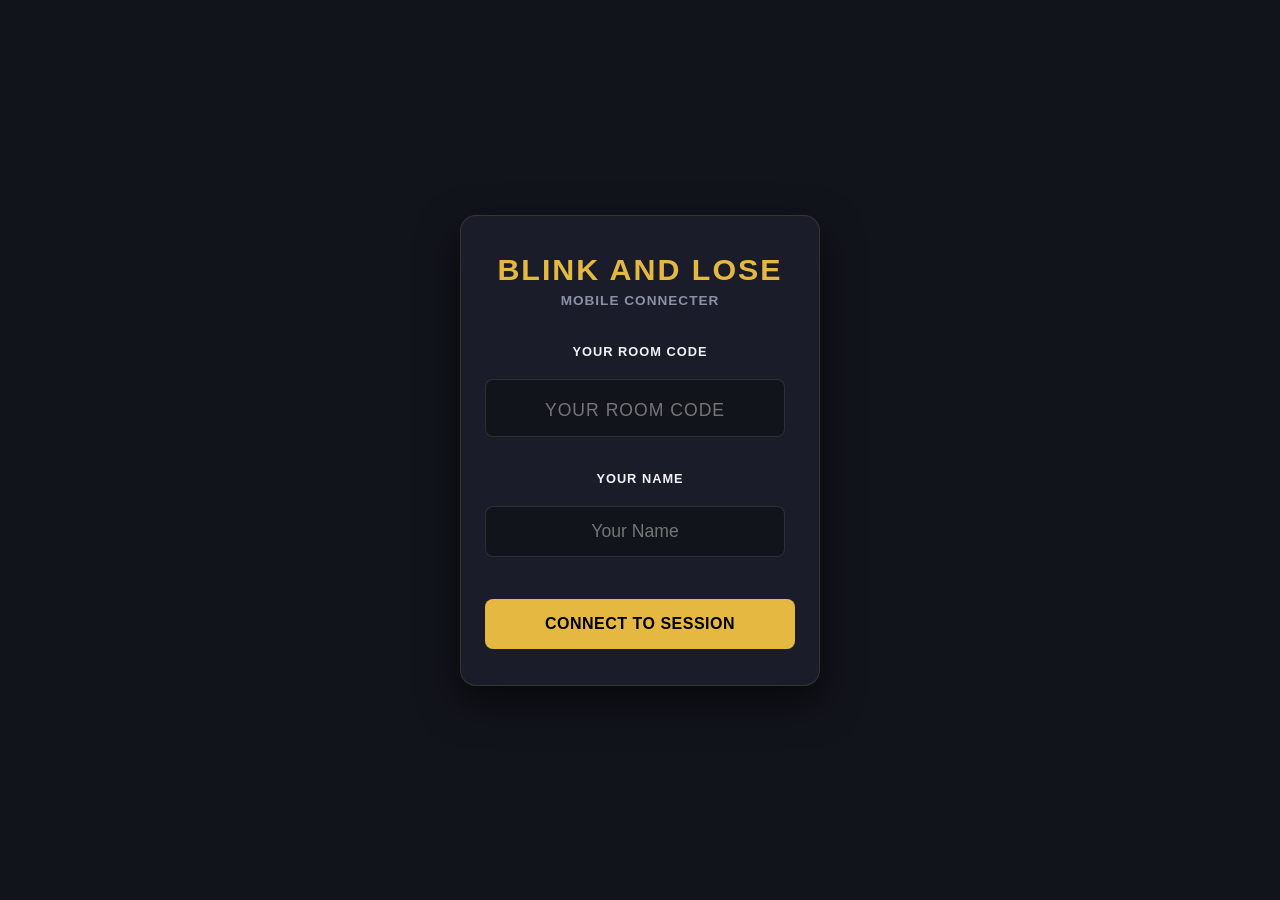
<file: index.html>
<!DOCTYPE html>
<html lang="en">
<head>
    <meta charset="UTF-8">
    <meta name="viewport" content="width=device-width, initial-scale=1.0, maximum-scale=1.0, user-scalable=no">
    <title>Blink and Lose: Den of Thieves - Controller</title>
    <link rel="stylesheet" href="style.css">
    <style>
        /* --- PROFESSIONAL CENTERED CONTROLLER PROTOCOLS --- */
        :root {
            --bg-dark: #12141c;
            --panel-dark: #1a1d29;
            --text-light: #f0f2f5;
            --text-muted: #8a90a6;
            --accent-gold: #e5b842;
            --accent-gold-hover: #f2ca5c;
            --btn-red: #ff4a5a;
            --btn-green: #34d399;
            --btn-blue: #3b82f6;
            --btn-purple: #a855f7;
            --font-stack: -apple-system, BlinkMacSystemFont, "Segoe UI", Roboto, Helvetica, Arial, sans-serif;
        }

        * {
            box-sizing: border-box;
            margin: 0;
            padding: 0;
            -webkit-tap-highlight-color: transparent;
        }

        body, html {
            background-color: var(--bg-dark);
            color: var(--text-light);
            font-family: var(--font-stack);
            height: 100%;
            overflow: hidden;
            width: 100%;
        }

        .controller-container {
            align-items: center;
            display: flex;
            flex-direction: column;
            height: 100%;
            justify-content: center;
            padding: 24px;
            width: 100%;
        }

        .window-view {
            width: 100%;
            max-width: 360px;
        }

        /* --- AUTH LOBBY VIEW PANEL --- */
        #lobby-screen {
            background: var(--panel-dark);
            border: 1px solid rgba(229, 184, 66, 0.15);
            border-radius: 16px;
            box-shadow: 0 16px 40px rgba(0, 0, 0, 0.6);
            padding: 36px 24px;
            text-align: center;
        }

        .branding h1 {
            color: var(--accent-gold);
            font-size: 1.9rem;
            font-weight: 800;
            letter-spacing: 2px;
            margin-bottom: 6px;
            text-transform: uppercase;
        }

        .branding .subtitle {
            color: var(--text-muted);
            font-size: 0.85rem;
            font-weight: 600;
            letter-spacing: 1px;
            margin-bottom: 36px;
            text-transform: uppercase;
        }

        .auth-form {
            display: flex;
            flex-direction: column;
            gap: 24px;
        }

        .input-group {
            display: flex;
            flex-direction: column;
            text-align: center;
        }

        .input-group label {
            color: var(--text-light);
            font-size: 0.8rem;
            font-weight: 700;
            letter-spacing: 1px;
            margin-bottom: 10px;
            text-transform: uppercase;
        }

        .input-group input {
            background-color: rgba(0, 0, 0, 0.3);
            border: 1.5px solid rgba(240, 242, 245, 0.12);
            border-radius: 8px;
            color: var(--text-light);
            font-size: 1.1rem;
            font-weight: 500;
            padding: 14px;
            text-align: center;
            transition: border-color 0.2s, box-shadow 0.2s;
            width: 100%;
        }

        .input-group input:focus {
            border-color: var(--accent-gold);
            box-shadow: 0 0 0 3px rgba(229, 184, 66, 0.15);
            outline: none;
        }

        #room-input {
            font-size: 1.5rem;
            font-weight: 700;
            letter-spacing: 6px;
            text-transform: uppercase;
        }

        #room-input::placeholder {
            font-size: 1.1rem;
            font-weight: 500;
            letter-spacing: 1px;
        }

        .submit-btn {
            background-color: var(--accent-gold);
            border: none;
            border-radius: 8px;
            color: #000;
            cursor: pointer;
            font-size: 1rem;
            font-weight: 700;
            letter-spacing: 0.5px;
            margin-top: 8px;
            padding: 16px;
            text-transform: uppercase;
            transition: background-color 0.2s, transform 0.1s;
            width: 100%;
        }

        .submit-btn:active {
            transform: scale(0.97);
        }

        #error-msg {
            color: var(--btn-red);
            font-size: 0.9rem;
            font-weight: 700;
            margin-top: 10px;
            text-transform: uppercase;
            letter-spacing: 0.5px;
        }

        /* --- CONNECTING LOADER LAYOUT --- */
        .loader-layout {
            align-items: center;
            display: flex;
            flex-direction: column;
            justify-content: center;
            text-align: center;
        }

        .spinner {
            border: 3.5px solid rgba(240, 242, 245, 0.05);
            border-top: 3.5px solid var(--accent-gold);
            border-radius: 50%;
            width: 48px;
            height: 48px;
            animation: spin 1s linear infinite;
            margin-bottom: 24px;
        }

        .loader-layout h2 {
            font-size: 1.3rem;
            font-weight: 700;
            margin-bottom: 12px;
        }

        .loader-layout p {
            color: var(--text-muted);
            font-size: 0.9rem;
            line-height: 1.6;
            max-width: 300px;
        }

        @keyframes spin {
            0% { transform: rotate(0deg); }
            100% { transform: rotate(360deg); }
        }

        /* --- CONTROLLER BUTTON SYSTEM COORDS --- */
        .gamepad-layout {
            display: flex;
            flex-direction: column;
            gap: 16px;
            width: 100%;
        }

        .action-row, .investigate-row, .voting-row {
            display: flex;
            gap: 12px;
            width: 100%;
        }

        /* Multi-button rows share space equally */
        .investigate-row .game-btn, .voting-row .game-btn {
            flex: 1; 
            font-size: 0.95rem;
            padding: 10px 4px;
        }

        .game-btn {
            align-items: center;
            background: var(--panel-dark);
            border: 1px solid rgba(240, 242, 245, 0.1);
            border-radius: 12px;
            color: var(--text-light);
            cursor: pointer;
            display: flex;
            font-size: 1.1rem;
            font-weight: 700;
            height: 72px;
            justify-content: center;
            text-transform: uppercase;
            transition: background 0.15s, transform 0.1s, border-color 0.15s;
            width: 100%;
        }

        /* Tactical Investigation Actions */
        .game-btn.action-bust {
            border-color: rgba(168, 85, 247, 0.3);
        }
        .game-btn.action-bust:active {
            background-color: rgba(168, 85, 247, 0.15);
        }

        .game-btn.action-watch {
            border-color: rgba(59, 130, 246, 0.3);
        }
        .game-btn.action-watch:active {
            background-color: rgba(59, 130, 246, 0.15);
        }

        /* Distinct color accents for voting states */
        .game-btn.vote-g {
            border-color: rgba(255, 74, 90, 0.3);
        }
        .game-btn.vote-g:active {
            background-color: rgba(255, 74, 90, 0.15);
        }

        .game-btn.vote-i {
            border-color: rgba(52, 211, 153, 0.3);
        }
        .game-btn.vote-i:active {
            background-color: rgba(52, 211, 153, 0.15);
        }

        .game-btn.vote-ignore {
            border-color: rgba(138, 144, 166, 0.3);
        }
        .game-btn.vote-ignore:active {
            background-color: rgba(138, 144, 166, 0.15);
        }

        .game-btn:active {
            transform: scale(0.96);
        }
    </style>
</head>
<body>

    <main class="controller-container">

        <!-- SCREEN 1: THE LOBBY MATCHMAKING PORTAL -->
        <section id="lobby-screen" class="window-view">
            <header class="branding">
                <h1>Blink and Lose</h1>
                <p class="subtitle">Mobile Connecter</p>
            </header>

            <form id="join-form" class="auth-form">
                <div class="input-group">
                    <label for="room-input">Your Room Code</label>
                    <input 
                        type="text" 
                        id="room-input" 
                        placeholder="Your Room Code" 
                        maxlength="4" 
                        autocomplete="off" 
                        required
                    >
                </div>

                <div class="input-group">
                    <label for="name-input">Your Name</label>
                    <input 
                        type="text" 
                        id="name-input" 
                        placeholder="Your Name" 
                        maxlength="16" 
                        autocomplete="off"
                        required
                    >
                </div>

                <div id="error-msg" style="display: none;">
                    Room Code Not Found!
                </div>

                <button type="submit" class="submit-btn">Connect to Session</button>
            </form>
        </section>


        <!-- SCREEN 2: THE ASYNCHRONOUS WEBRTC CONNECTING SHIELD -->
        <section id="connecting-screen" class="window-view" style="display: none;">
            <div class="loader-layout">
                <div class="spinner"></div>
                <h2>Securing Network Connection...</h2>
                <p>Establishing a connection to the host's game.</p>
            </div>
        </section>


        <!-- SCREEN 3: THE GAMEPAD PLATFORM -->
        <section id="gamepad-screen" class="window-view" style="display: none;">
            <div class="gamepad-layout">
                
                <div class="action-row">
                    <button class="game-btn accept" data-action="accept_move">
                        <span class="btn-label">Accept Move</span>
                    </button>
                </div>

                <div class="action-row">
                    <button class="game-btn cheat" data-action="cheat">
                        <span class="btn-label">Commit Cheat</span>
                    </button>
                </div>

                <!-- INVESTIGATION ROW: BUST SUSPECT & SET WATCHPOINT -->
                <div class="investigate-row">
                    <button class="game-btn action-bust" data-action="bust_suspect">
                        <span class="btn-label">Bust Suspect</span>
                    </button>
                    <button class="game-btn action-watch" data-action="set_watchpoint">
                        <span class="btn-label">Set Watchpoint</span>
                    </button>
                </div>

                <!-- VOTING LAYOUT ROW -->
                <div class="voting-row">
                    <button class="game-btn vote vote-g" data-action="vote_guilty">
                        <span class="btn-label">Guilty</span>
                    </button>
                    <button class="game-btn vote vote-ignore" data-action="vote_abstain">
                        <span class="btn-label">Ignore</span>
                    </button>
                    <button class="game-btn vote vote-i" data-action="vote_innocent">
                        <span class="btn-label">Innocent</span>
                    </button>
                </div>
            </div>
        </section>

        <!-- SCREEN 4: THE PLAYING CARD -->
        <div id="private-card-screen" style="display: none;">
            <div class="card-shark-container">
                <div class="card-front-layout">
                    <div class="text-gutter-left">Blink And Lose</div>
                    <div class="card-core-frame">
                        <div id="card-graphic-icon">🎰</div>
                        <h2 id="card-action-title">Action Title</h2>
                        <p id="card-action-desc">Action Description rules string context goes here.</p>
                    </div>
                    <div class="text-gutter-right">Den Of Thieves</div>
                </div>
            </div>
            
            <div class="action-bar">
                <button id="btn-accept-move" onclick="confirmCardExecution(false)">Execute Honestly</button>
                <button id="btn-cheat-move" onclick="triggerSecretBluffMenu()">Bluff / Cheat</button>
            </div>
            
            <div id="bluff-selection-menu" style="display: none;">
                <h3>Select Your Counterfeit Claim:</h3>
                <div id="bluff-options-grid"></div>
                <button onclick="closeBluffMenu()" class="btn-cancel">Cancel</button>
            </div>
        </div>
    </main>

    <script src="controller.js"></script>
</body>
</html>
</file>
<file: style.css>
body {
    margin: 0;
    padding: 0;
    width: 100vw;
    height: 100vh;
    background-color: #1a1a1a;
    font-family: sans-serif;
    color: #ffffff;
    overflow: hidden;
    user-select: none;
    -webkit-user-select: none;
}

.view {
    width: 100%;
    height: 100%;
    display: flex;
    flex-direction: column;
    justify-content: center;
    align-items: center;
}

.hidden {
    display: none !important;
}

/* LOGIN SCREEN STYLING */
input {
    width: 70%;
    max-width: 300px;
    padding: 15px;
    margin: 10px 0;
    border: none;
    border-radius: 8px;
    font-size: 18px;
    text-align: center;
}

button {
    background-color: #ff4757;
    color: white;
    border: none;
    border-radius: 8px;
    padding: 15px 30px;
    font-size: 18px;
    font-weight: bold;
    cursor: pointer;
}

/* GAMEPAD STYLING */
#gamepad-screen {
    flex-direction: row;
    justify-content: space-around;
}

.btn {
    width: 90px;
    height: 90px;
    border-radius: 50%;
    background-color: #2f3542;
    color: white;
    font-size: 24px;
    box-shadow: 0 6px #1e222b;
    active-behavior: none;
}

.btn:active {
    box-shadow: 0 2px #1e222b;
    transform: translateY(4px);
    background-color: #ff4757;
}

.action-btn {
    width: 120px;
    height: 120px;
    background-color: #2ed573;
    box-shadow: 0 6px #26af5f;
    font-size: 20px;
}
</file>
